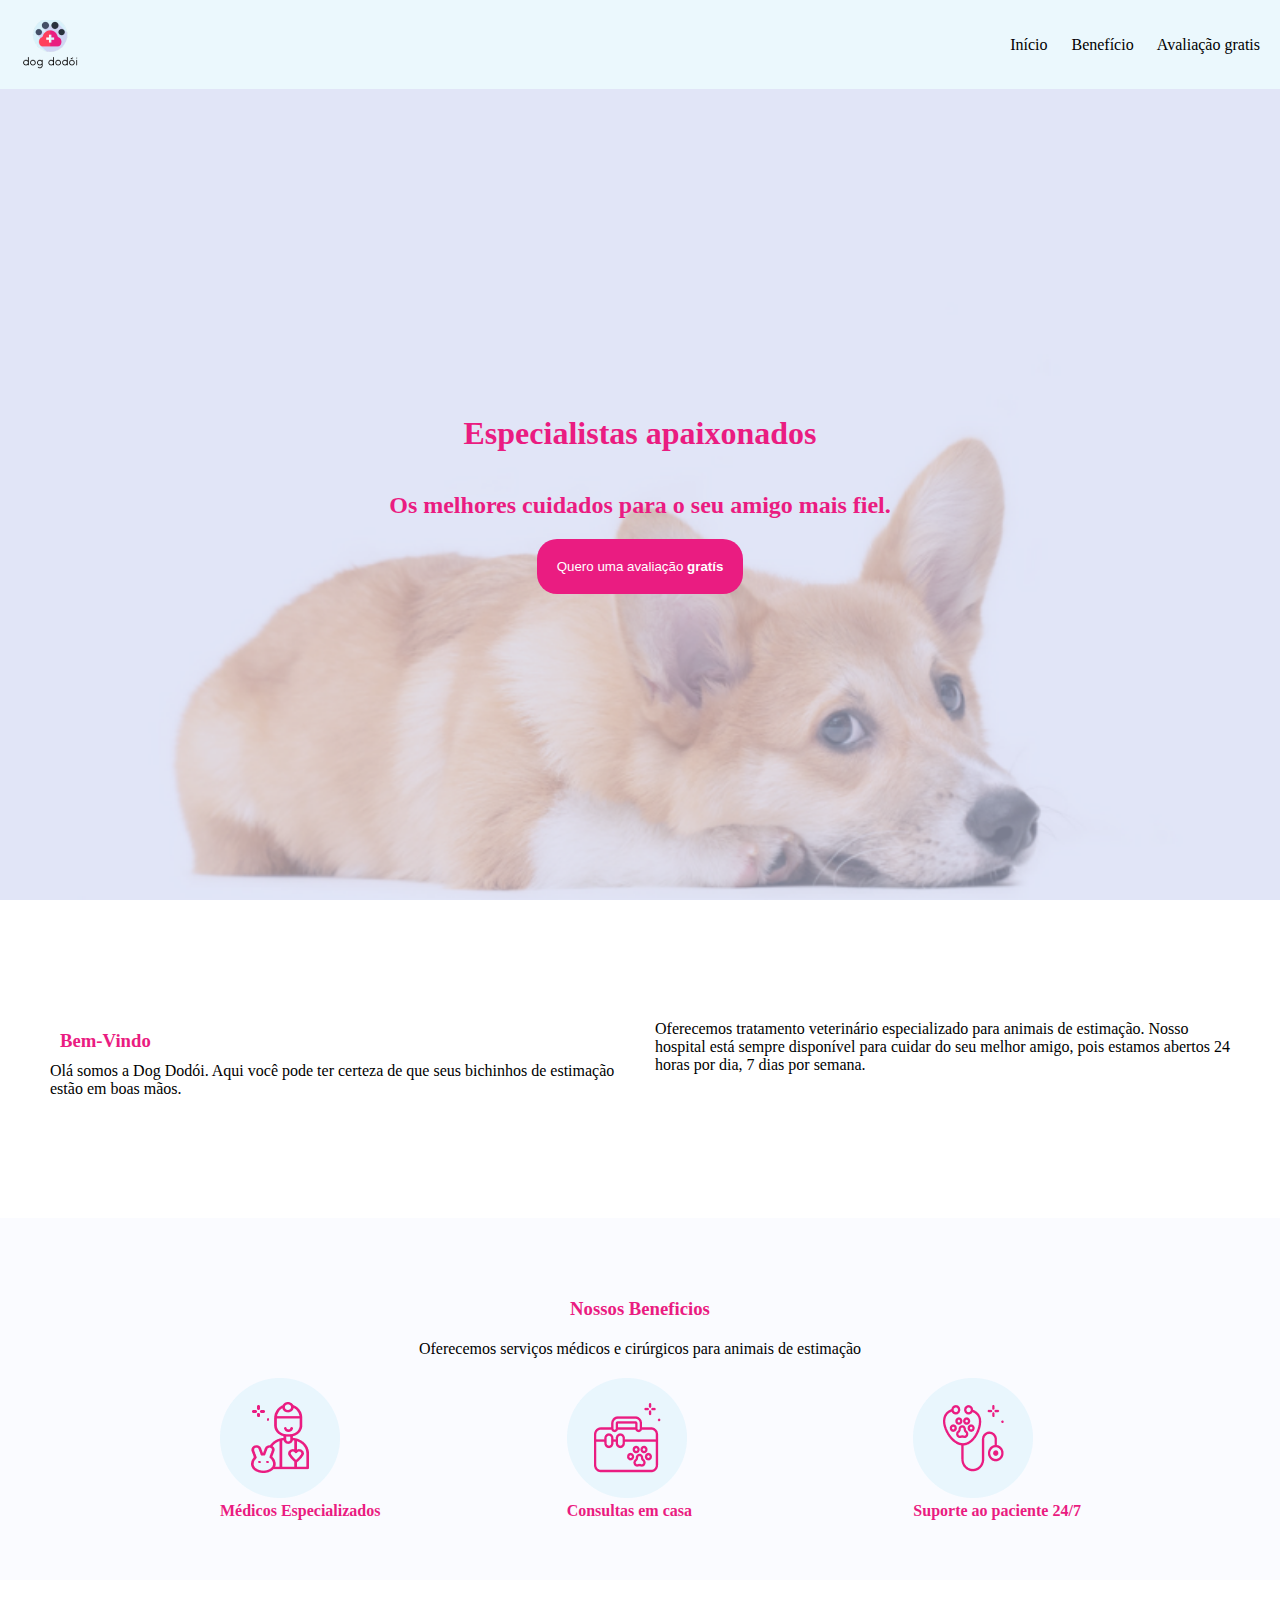
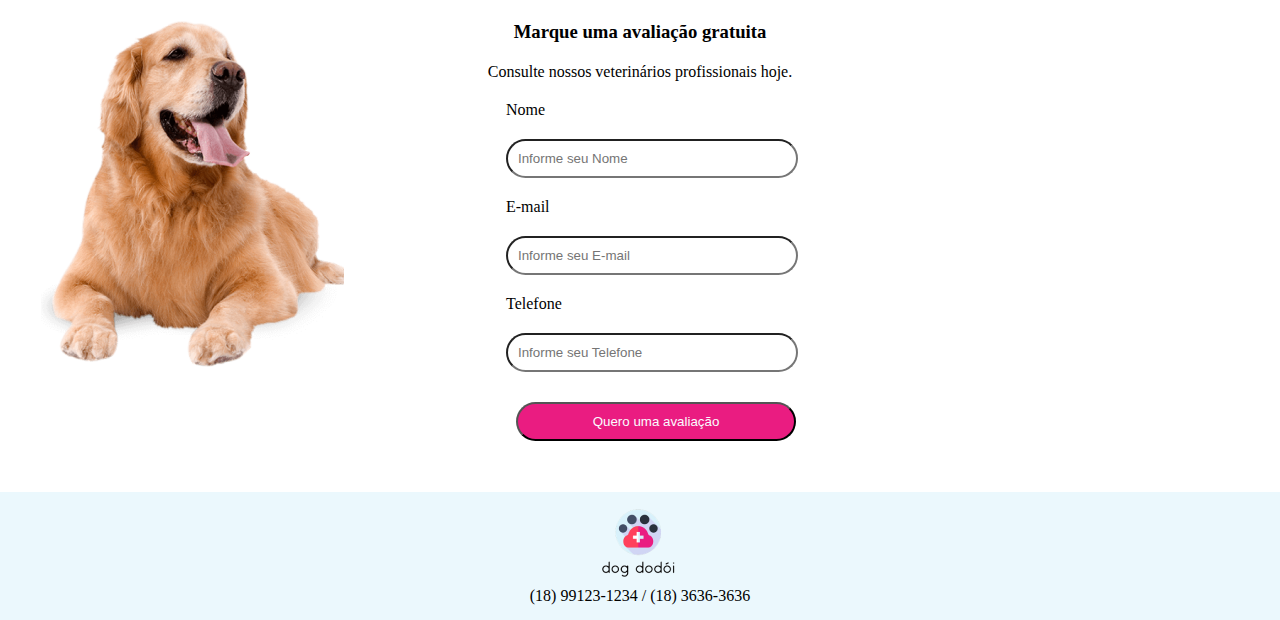
<file: front/index.html>
<!DOCTYPE html>
<html lang="pt-br">
<head>
    <meta charset="UTF-8">
    <meta http-equiv="X-UA-Compatible" content="IE=edge">
    <meta name="viewport" content="width=, initial-scale=1.0">
    <link rel="stylesheet" href="../style/style.css">
    <title>Document</title>
</head>
<body>
    <header id="header">
        <img src="../img/LogoSample_ByTailorBrands-removebg-preview 1 (2).png" alt="logo">
        <nav>
            <a href="#">Início</a>
            <a href="#" class="marginlateral">Benefício</a>
            <a href="login.html" type="button">Avaliação gratis</a>
        </nav>
    </header>

    <main>
        <section id="banner">
            <h1>Especialistas apaixonados</h1>
            <h2>Os melhores cuidados para o seu amigo mais fiel.</h2>
            <Button>Quero uma avaliação <strong>gratís</strong></Button>
        </section>
        <section id="bemVindo">
            <div id="bemVindo-boasVindas">
                <h3>Bem-Vindo</h3>
                <p>Olá somos a Dog Dodói. Aqui você pode ter certeza de que seus bichinhos de estimação estão em boas mãos.</p>
            </div>
            <div id="bemVindo-ofertas">
                <p>Oferecemos tratamento veterinário especializado para animais de estimação. Nosso hospital está sempre disponível para cuidar do seu melhor amigo, pois estamos abertos 24 horas por dia, 7 dias por semana.</p>
            </div>

        </section>

        <section id="beneficios">
            <div id="beneficios-nossosbeneficios">
                 <h3>Nossos Beneficios</h3>
                 <p>Oferecemos serviços médicos e cirúrgicos para animais de estimação</p>
            </div>
            <div id="beneficios-servicos">
                <!-- Médicos -->
                <div>
                      <figure>
                           <img src="../img/iconMedico (1).png" alt="Médicos">
                      </figure>
                      <h4>Médicos Especializados</h4>
                </div>
                <!-- Consultas -->
                <div>
                       <figure>
                           <img src="../img/iconConsulta (1).png" alt="Consultas">
                       </figure>
                       <h4>Consultas em casa</h4>
                </div>
                <!-- Suporte -->
                <div>
                    <figure>
                        <img src="../img/iconSuporte (1).png" alt="Suporte">
                    </figure>
                    <h4> Suporte ao paciente 24/7</h4>
                </div>
            </div>
        </section>
        <section id="forms">
            <div>
                <h3>Marque uma avaliação gratuita</h3>
                <p>Consulte nossos veterinários profissionais hoje.</p>
            </div>

            <div id="form-formulario">
                <form action="">
                    <div id="form-formulario-Nome">
                        <label for="name">Nome</label>
                        <input type="text"
                            name="Nome"
                            id="Nome"
                            required
                            minlength="4"
                            placeholder="Informe seu Nome">
                    </div>
                    <div id="form-formulario-E-mail">
                        <label for="E-mail">E-mail</label>
                        <input type="text"
                            name="E-mail"
                            id="E-mail"
                            required
                            placeholder="Informe seu E-mail">
                    </div>
                    <div id="form-formulario-Telefone"> 
                        <label for="Telefone">Telefone</label>
                        <input type="text"
                        name="Telefone"
                        id="Telefone"
                        required
                        placeholder="Informe seu Telefone">
                    </div>
                    <div>
                        <button type="submit">Quero uma avaliação</button>
                    </div>
                </form>
            </div>
        </section>
    </main>

    <footer id="footer">
    <figure>
        <img src="../img/LogoSample_ByTailorBrands-removebg-preview 1 (3).png" alt="logo">
    </figure>
         <p>(18) 99123-1234 / (18) 3636-3636</p>
    </footer>
</body>
</html>
</file>
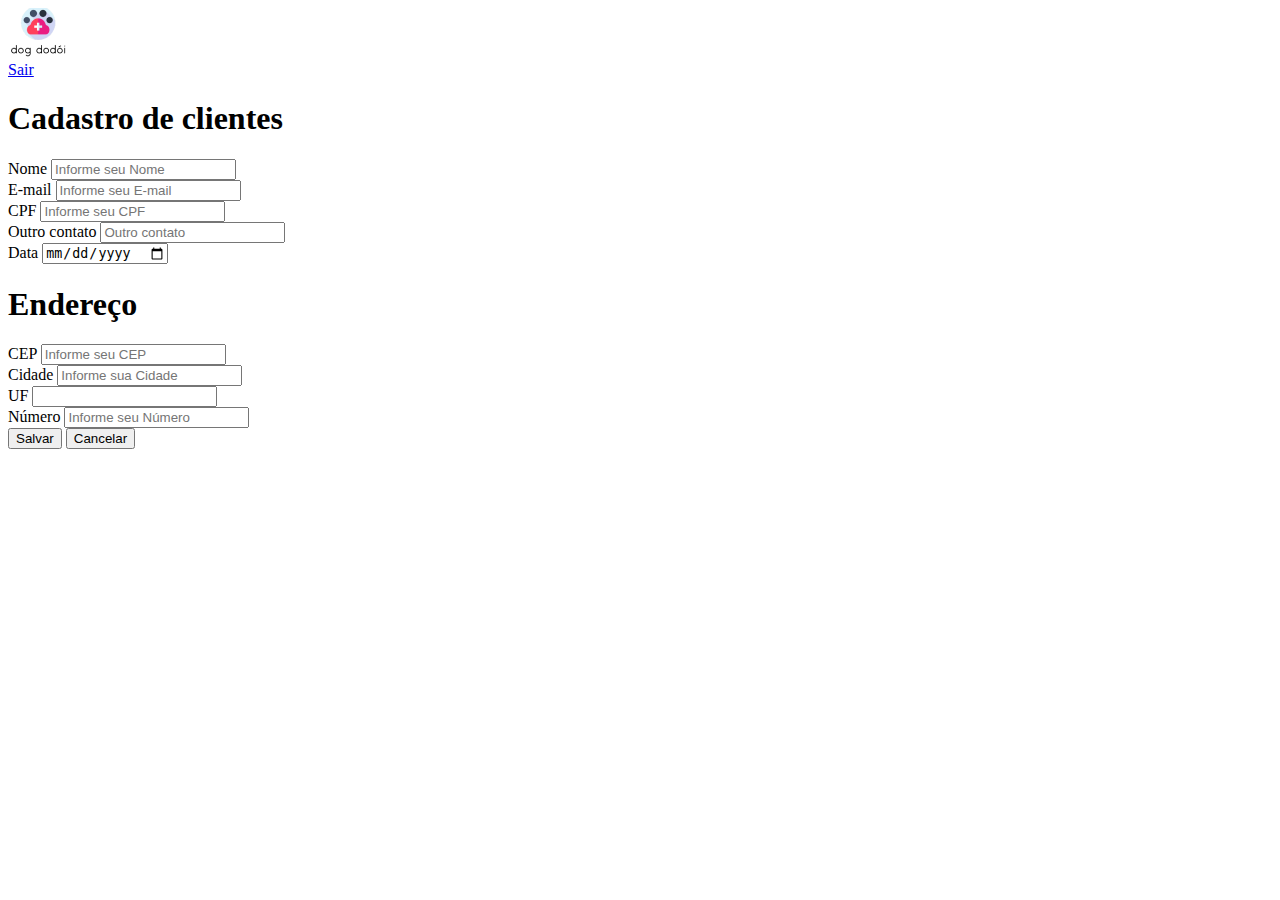
<file: front/clientes.html>
<!DOCTYPE html>
<html lang="pt-br">
<head>
    <meta charset="UTF-8">
    <meta http-equiv="X-UA-Compatible" content="IE=edge">
    <meta name="viewport" content="width=device-width, initial-scale=1.0">
    <title>Document</title>
</head>
<body>
    <header id="header">
        <img src="../img/LogoSample_ByTailorBrands-removebg-preview 1 (2).png" alt="logo">
        <nav>
            <a href="#">Sair</a>
        </nav>
    </header>
    <main>
        <section id="banner">
            <h1>Cadastro de clientes</h1>
        </section>

        <form action="">
            <div>
                <label for="Nome">Nome</label>
                <input type="text"
                    name="Nome"
                    id="Nome"
                    required
                    placeholder="Informe seu Nome">   
            </div>

            <div>
                <label for="E-mail">E-mail</label>
                <input type="text"
                    name="E-mail"
                    id="E-mail"
                    required
                    placeholder="Informe seu E-mail">   
            </div>

            <div>
                <label for="CPF">CPF</label>
                <input type="text"
                    name="CPF"
                    id="CPF"
                    required
                    placeholder="Informe seu CPF">
            </div>
            <div>
                <label for="Outro contato">Outro contato</label>
                <input type="text"
                name="Outro contato"
                id="Outro contato"
                required
                placeholder="Outro contato">
            </div>
            
            <div>
                <label for="Data">Data</label>
                <input type="date"
                name="Data"
                id="Data"
                required
                placeholder="Data">
            </div>

            <section id="banner">
                <h1>Endereço</h1>
            </section>

            <div>
                <label for="CEP">CEP</label>
                <input type="text"
                name="CEP"
                id="CEP"
                required
                placeholder="Informe seu CEP">
            </div>
            <div>
                <label for="Cidade">Cidade</label>
                <input type="text"
                    name="Cidade"
                    id="Cidade"
                    required
                    placeholder="Informe sua Cidade">
            </div>
            <div>
                    <label for="UF">UF</label>
                <input type="text"
                    name="UF"
                    id="UF"
                    required>
            </div>
            <div>
                <label for="Número">Número</label>
                <input type="tel"
                    name="Número"
                    id="numero"
                    required
                    placeholder="Informe seu Número">
            </div>
            <div>
                <button type="submit">Salvar</button>
                <button type="reset">Cancelar</button>
            </div>
        </form>
    </main>
</body>
</html>
</file>
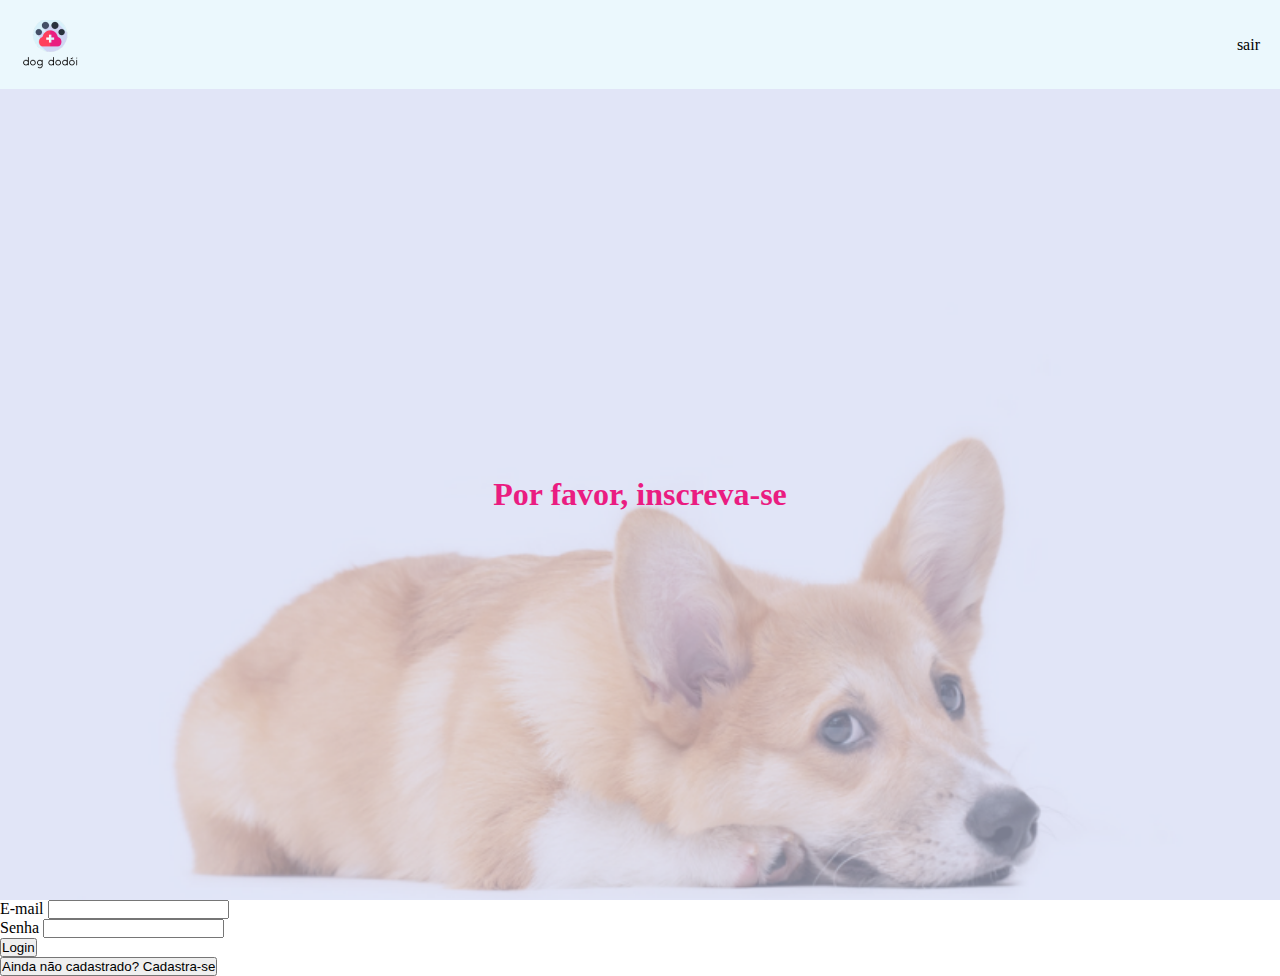
<file: front/login.html>
<!DOCTYPE html>
<html lang="pt-br">
<head>
    <meta charset="UTF-8">
    <meta http-equiv="X-UA-Compatible" content="IE=edge">
    <meta name="viewport" content="width=device-width, initial-scale=1.0">
    <link rel="stylesheet" href="../style/style.css">
    <title>Document</title>
</head>
<body>
    <header id="header">
        <img src="../img/LogoSample_ByTailorBrands-removebg-preview 1 (2).png" alt="logo">
        <nav>
            <a href="#">sair</a>
        </nav>
    </header>
    <main>
        <section id="banner">
            <h1>Por favor, inscreva-se</h1>
        </section>
        <section id="email">
            <div id="e-mail-formulario">
                    <form action="">
                        <div id="e-mail-formulario-Nome">
                            <label for="name">E-mail</label>
                            <input type="text"
                                name="email"
                                id="e-mail"
                                required
                                minlength="4">
                        </div>
                        <div id="senha">
                            <label for="senha">Senha</label>
                            <input type="text"
                                name="senha"
                                id="senha"
                                required>
                        </div>
                        <div>
                            <button type="submit">Login</button>
                        </div>
                        <div>
                            <button type="submit">Ainda não cadastrado? Cadastra-se</button>
                        </div>
                    </form>
            </div> 
        </section>
    </main>
</body>
</html>
</file>
<file: style/style.css>
:root{
   --cor-principal: #EA1C81;
   --cor-topo: #D8F1FB82;
   --cor-preta: black;
   --cor-branca: white;
}
*{
    margin: 0px;
    padding: 0px;
    transition: all 1s;
}

#header{
    background-color: var(--cor-topo);
    display: flex;
    justify-content: space-between;
    padding: 20px;
    align-items: center;

}

#header nav a{
    text-decoration: none;
    color: var(--cor-preta);
}

#header nav a:hover{
    background-color: var(--cor-principal);
    padding: 15px;
    color: var(--cor-branca);
    border-radius: 20px;
}

.marginlateral{
    margin: 0px 20px;

}

main #banner{
    background-image: url(../img/banner2.png);
    height: calc(100vh - 89px);
    background-repeat: no repeat;
    background-position: center center;
    background-size: cover;
    display: flex;
    flex-direction: column;
    justify-content: center;
    align-items: center;
    color: var(--cor-principal);
}

main #banner h1{
    margin: 20px;
}

main #banner h2{
    margin: 20px;
}

main #banner button{
    background-color: var(--cor-principal);
    color: var(--cor-branca);
    padding: 20px;
    border: none;
    border-radius: 20px;
}

main #banner button:hover{
    cursor: pointer;
    font-size: large;
    padding: 20px;
    }
     
main #bemVindo{
    display: grid;
    grid-template-columns: 1fr 1fr;
    gap: 30px;
    margin: 120px 50px;
    
}

main #bemVindo h3{
    color: var(--cor-principal);
    margin: 10px;
}



main #beneficios {
    background-color: #FAFBFF;
    padding: 60px 20px;
}

main #beneficios #beneficios-nossosbeneficios{
    margin: 20px;
    text-align: center
}

main #beneficios h3 {
    margin: 20px;
}


main #beneficios h3{
    color: var(--cor-principal);
}

main #beneficios-servicos {
    display: grid;
    grid-template-columns: 1fr 1fr 1fr;
    margin-left: 200px;
}

main #beneficios-servicos{
    color: var(--cor-principal);
}

main #forms{
margin: 41px;
text-align: center;
background-image: url(../img/cao.png);
background-repeat: no-repeat;
}

main #forms h3{
    margin: 20px;
}

main #forms p{
    margin: 20px;
}

main #form-formulario{
    margin: 20px;
}

main #form-formulario form{
    display: flex;
    flex-direction: column;
    justify-content: center;
    align-items: center;
    width: 268px;
    margin: 0 auto;
    text-align: left;
}

main #form-formulario form div {
    width: 100%;
}

 main #form-formulario input{
    border-radius: 20px;
    padding: 10px;
    width: 100%;
    display: block;
    margin-top: 20px;
    margin-bottom: 20px;
 }

 main #form-formulario button{
    border-radius: 20px;
    padding: 10px;
    margin: 10px;
    background-color: var(--cor-principal);
    color: #FAFBFF;
    width: 280px;
 }

#footer{
    background-color: var(--cor-topo);
    text-align: center;
    padding: 15px;
 }
</file>
